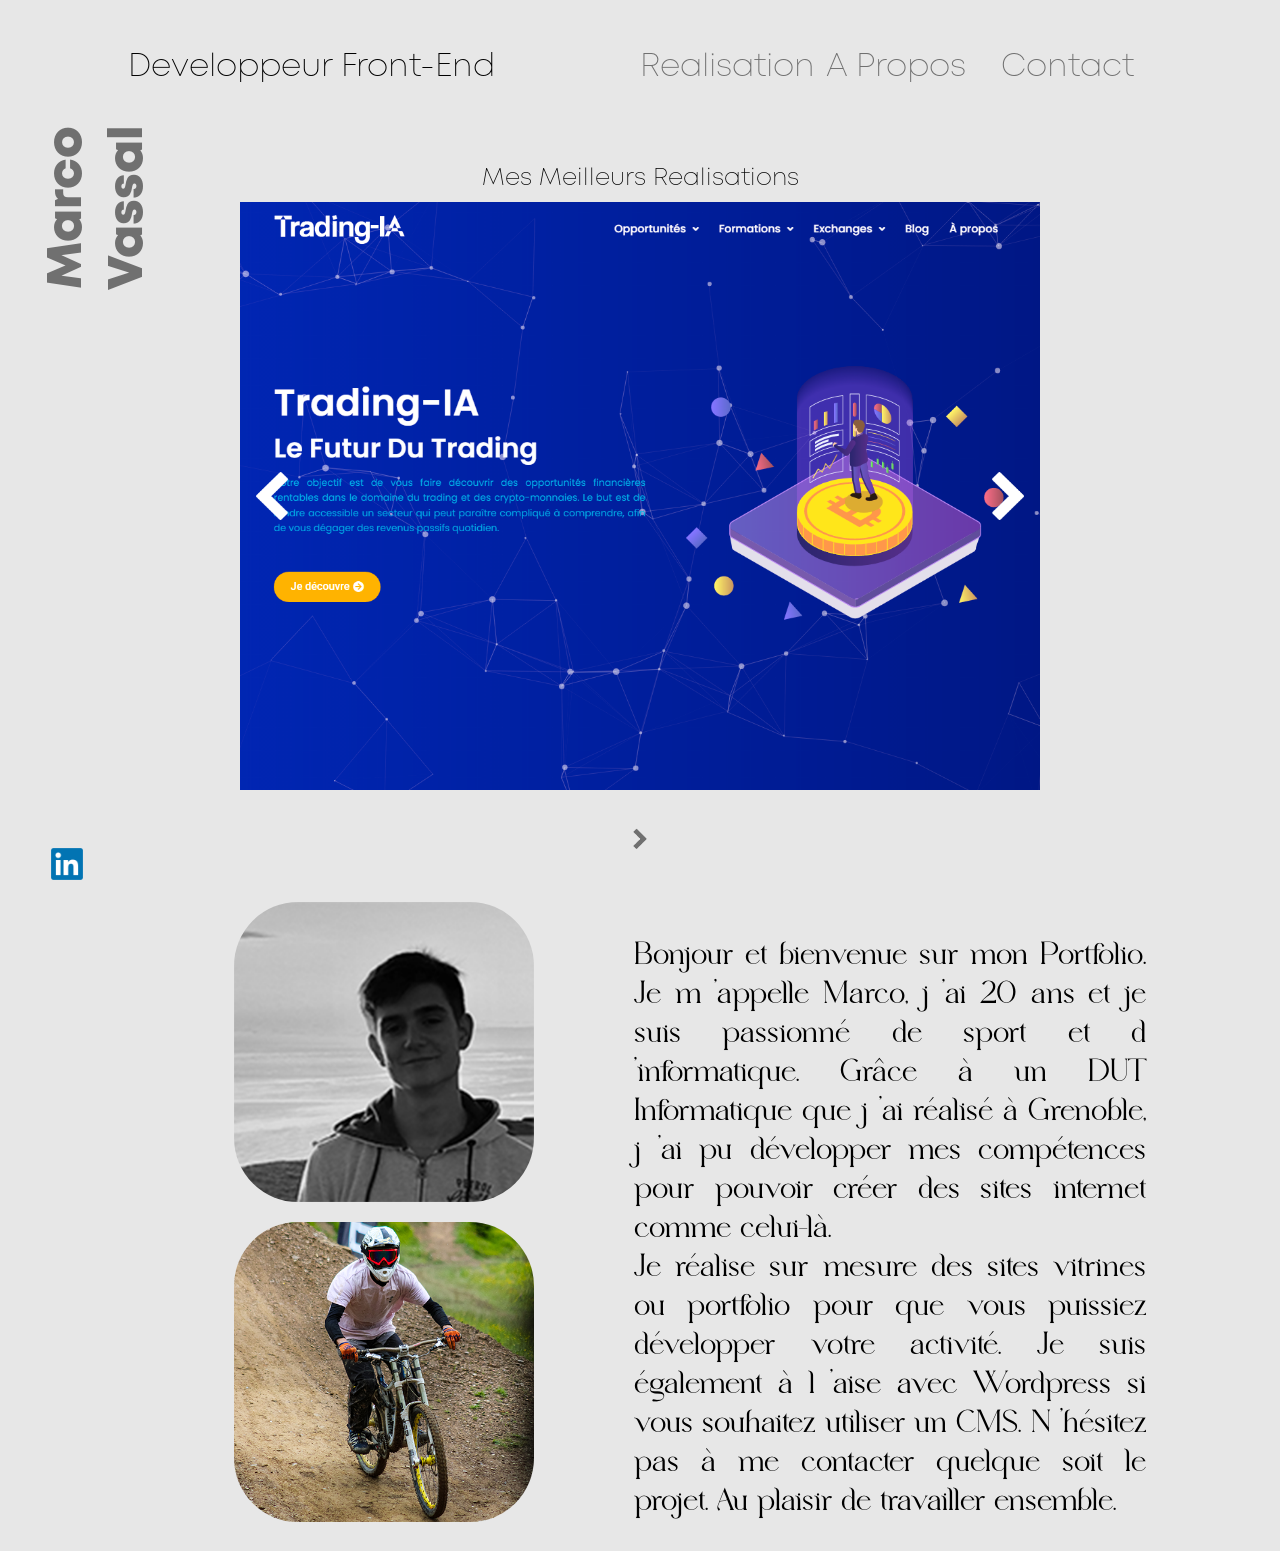
<file: index.html>
<!DOCTYPE html>
<html lang="fr">
<head>
    <meta charset="UTF-8">
    <meta http-equiv="X-UA-Compatible" content="IE=edge">
    <meta name="viewport" content="width=device-width, initial-scale=1.0">
    <link rel="stylesheet" href="style/style.css">
    <title>Document</title>
</head>
<body>
    <section class="vertical">
        <h1>Marco Vassal</h1>
        <a href="https://www.linkedin.com/in/marco-vassal-144327204/" target="_blanké"><img src="images/LinkedIn_logo_initials.png" alt=""></a>
    </section>
    <header>
        <nav>
            <h2>
                Developpeur Front-End
            </h2>
            <ul>
                <li><a href="">Realisation</a></li>
                <li><a href="">A Propos</a></li>
                <li><a href="">Contact</a></li>
            </ul>
        </nav>
    </header>
    <main>
        <section class="cont-carousel">
            <h2>Mes Meilleurs Realisations</h2>
            <div class="container">
                <div class="slider">
                    <a href=""><img src="images/trading-ia.png" alt="" class="active"></a>
                    <a href=""><img src="images/parfum.png" alt=""></a>
                    <a href=""><img src="images/lol.png" alt=""></a>       
                </div>
                <div class="cont-btn">
                    <img src="images/fleche-left.png" alt="" class="btn-nav left">
                    <img src="images/fleche-right.png" alt="" class="btn-nav right">
                </div>
            </div>
        </section>
        <section class="scroll-down">
           <a href="#histoire"><img src="images/fleche-bottom.png" alt=""></a> 
        </section>
        <section class="histoire" id="histoire">
            <div class="h-img">
                <img src="images/tm3.png" alt="">
                <img src="images/vtt-morzine.png" alt="">
            </div>
            <p>
                Bonjour et bienvenue sur mon Portfolio.
                Je m 'appelle Marco, j 'ai 20 ans et je suis
                passionné de sport et d 'informatique.
                Grâce à un DUT Informatique que j 'ai réalisé à Grenoble, j 'ai pu développer mes 
                compétences pour pouvoir créer des sites internet comme celui-là. <br>
                Je réalise sur mesure des sites vitrines ou portfolio pour que vous puissiez développer votre activité.
                Je suis également à l 'aise avec Wordpress si vous souhaitez utiliser un CMS.
                N 'hésitez pas à me contacter quelque soit le projet.
                Au plaisir de travailler ensemble.
            </p>
        </section>
    </main>
    <footer>

    </footer>
    <script src="script/app.js"></script>
</body>
</html>
</file>
<file: style/style.css>
@font-face {
  font-family: mont;
  src: url(fonts/Mont-ExtraLightDEMO.otf);
  font-weight: 100;
}
@font-face {
  font-family: mont;
  src: url(fonts/Mont-HeavyDEMO.otf);
  font-weight: bold;
}
@font-face {
  font-family: edensor;
  src: url(fonts/Edensor-Free.otf);
}
body {
  background-color: rgba(0, 0, 0, 0.096);
  margin: auto;
  margin-top: 20px;
  padding: 0;
  font-family: mont;
}

.vertical {
  margin: auto;
  width: 10%;
  color: #707070;
  position: fixed;
  display: flex;
  flex-direction: column;
  height: 100%;
  align-items: center;
  text-align: center;
}

.vertical img {
  position: absolute;
  width: 25%;
  bottom: 40px;
  left: 40%;
}

.vertical h1 {
  font-weight: bold;
  font-size: 3em;
  width: 55px;
  height: 335px;
  position: absolute;
  margin: 0;
  display: inline-block;
  -ms-writing-mode: tb-rl;
      writing-mode: vertical-rl;
  transform: rotate(180deg);
  top: 20px;
}

header, main, footer {
  width: 80%;
  margin: auto;
}

header nav {
  display: flex;
  justify-content: space-between;
}
header nav h2 {
  font-size: 2em;
  font-weight: 100;
}
header nav ul {
  display: flex;
  align-items: center;
  width: 50%;
  justify-content: space-between;
}
header nav li {
  float: right;
  font-size: 2em;
  text-align: center;
  list-style-type: none;
  display: inline-block;
  width: 33%;
}
header nav li a {
  color: #707070;
  text-decoration: none;
}
header nav li:hover {
  font-weight: bold;
}

.cont-carousel h2 {
  margin-top: 50px;
  text-align: center;
  font-weight: 100;
}
.cont-carousel *, .cont-carousel ::before, .cont-carousel ::after {
  margin: 0;
  padding: 0;
  box-sizing: border-box;
}
.cont-carousel .container {
  overflow: hidden;
  max-width: 800px;
  margin: 8px auto;
  padding: 0px;
  position: relative;
}
.cont-carousel .container .cont-btn {
  -webkit-animation: fade 2s;
          animation: fade 2s;
  width: 100%;
  height: 100%;
  position: absolute;
  top: 0;
}
.cont-carousel .container .cont-btn img {
  position: absolute;
  width: 6%;
  cursor: pointer;
  height: 100%;
  -o-object-fit: contain;
     object-fit: contain;
}
.cont-carousel .container .cont-btn img:hover {
  width: 7%;
  transition: 0.5s;
}
.cont-carousel .container .cont-btn img.left:hover {
  background: linear-gradient(to right, rgba(0, 0, 0, 0.3) 0%, rgba(0, 0, 0, 0) 100%);
}
.cont-carousel .container .cont-btn img.right:hover {
  background: linear-gradient(to left, rgba(0, 0, 0, 0.3) 0%, rgba(0, 0, 0, 0) 100%);
}
.cont-carousel .container .cont-btn img.left {
  padding-left: 2%;
}
.cont-carousel .container .cont-btn img.right {
  right: 0;
  padding-right: 2%;
}
@-webkit-keyframes fade {
  0% {
    opacity: 0;
  }
  90% {
    opacity: 0;
  }
  100% {
    opacity: 1;
  }
}
@keyframes fade {
  0% {
    opacity: 0;
  }
  90% {
    opacity: 0;
  }
  100% {
    opacity: 1;
  }
}
.cont-carousel .slider img {
  max-width: 100%;
  display: none;
}
.cont-carousel img.active {
  display: block;
  -webkit-animation: slide 2s;
          animation: slide 2s;
}
@-webkit-keyframes slide {
  from {
    transform: translateX(150%);
  }
  to {
    transform: translateX(0);
  }
}
@keyframes slide {
  from {
    transform: translateX(150%);
  }
  to {
    transform: translateX(0);
  }
}

.scroll-down {
  margin-top: 4%;
  text-align: center;
}
.scroll-down img {
  width: 2%;
  transform: rotate(270deg);
  -webkit-animation: zizo 3s infinite;
          animation: zizo 3s infinite;
}
@-webkit-keyframes zizo {
  0% {
    transform: scale(1);
  }
  50% {
    transform: scale(1.2);
  }
  100% {
    transform: scale(1);
  }
}
@keyframes zizo {
  0% {
    transform: scale(1);
  }
  50% {
    transform: scale(1.2);
  }
  100% {
    transform: scale(1);
  }
}

.histoire {
  margin-top: 50px;
  display: flex;
  justify-content: center;
}
.histoire .h-img {
  display: flex;
  flex-direction: column;
  align-items: center;
}
.histoire img {
  border-radius: 64px;
  width: 60%;
}
.histoire img + img {
  margin-top: 20px;
}
.histoire p {
  display: flex;
  font-family: edensor;
  font-size: 2em;
  width: 50%;
  align-items: center;
  text-align: justify;
}/*# sourceMappingURL=style.css.map */
</file>
